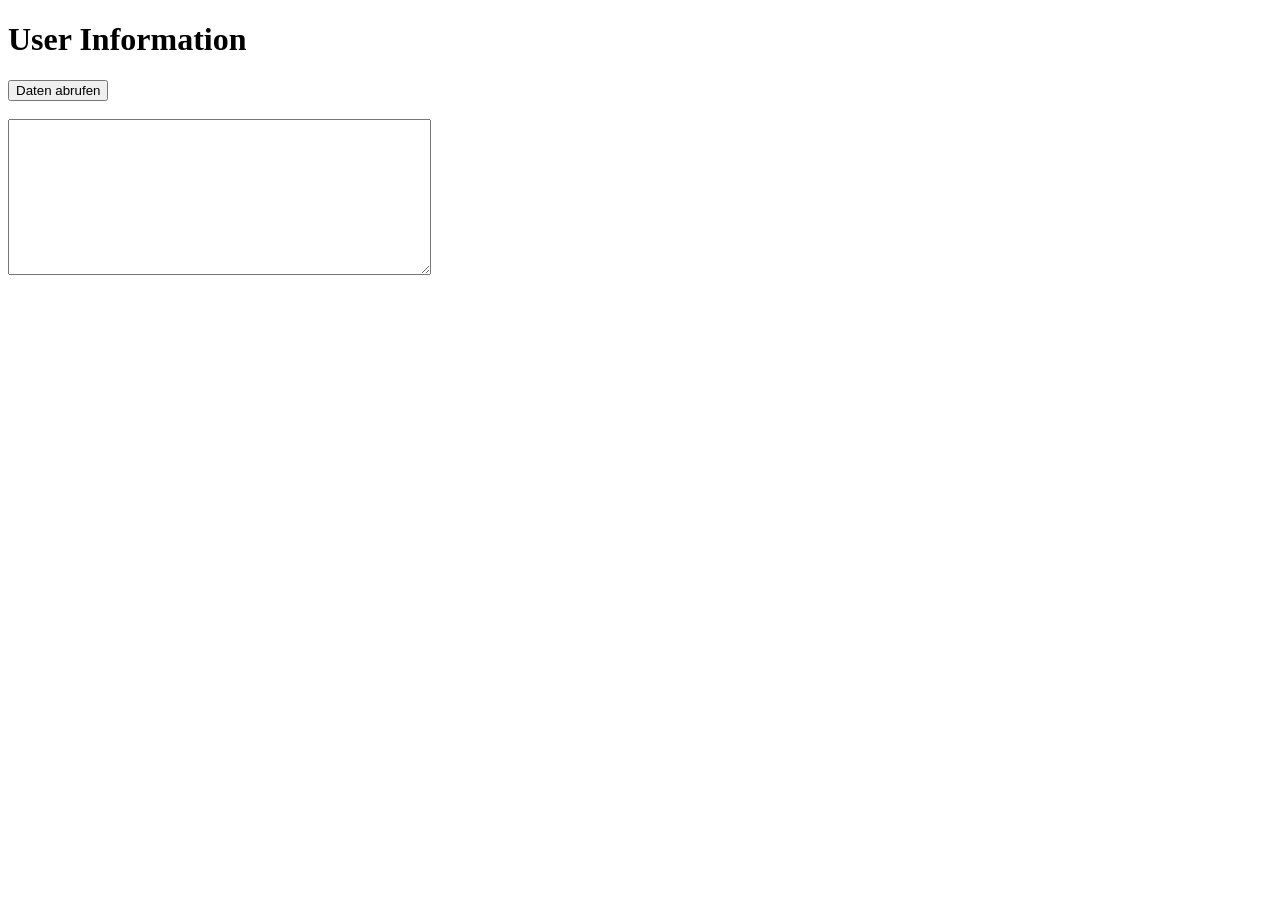
<file: index.html>
<!DOCTYPE html>
<html lang="de">
<head>
    <meta charset="UTF-8">
    <meta name="viewport" content="width=device-width, initial-scale=1.0">
    <title>User Info</title>
</head>
<body>
    <h1>User Information</h1>
    <button onclick="fetchData()">Daten abrufen</button>
    <br><br>
    <textarea id="output" rows="10" cols="50" readonly></textarea>

    <script>
        async function fetchData() {
            try {
                const response = await fetch('/user');
                const data = await response.json();
                document.getElementById('output').value = JSON.stringify(data, null, 2);
            } catch (error) {
                console.error("Fehler beim Abrufen:", error);
            }
        }
    </script>
</body>
</html>
</file>
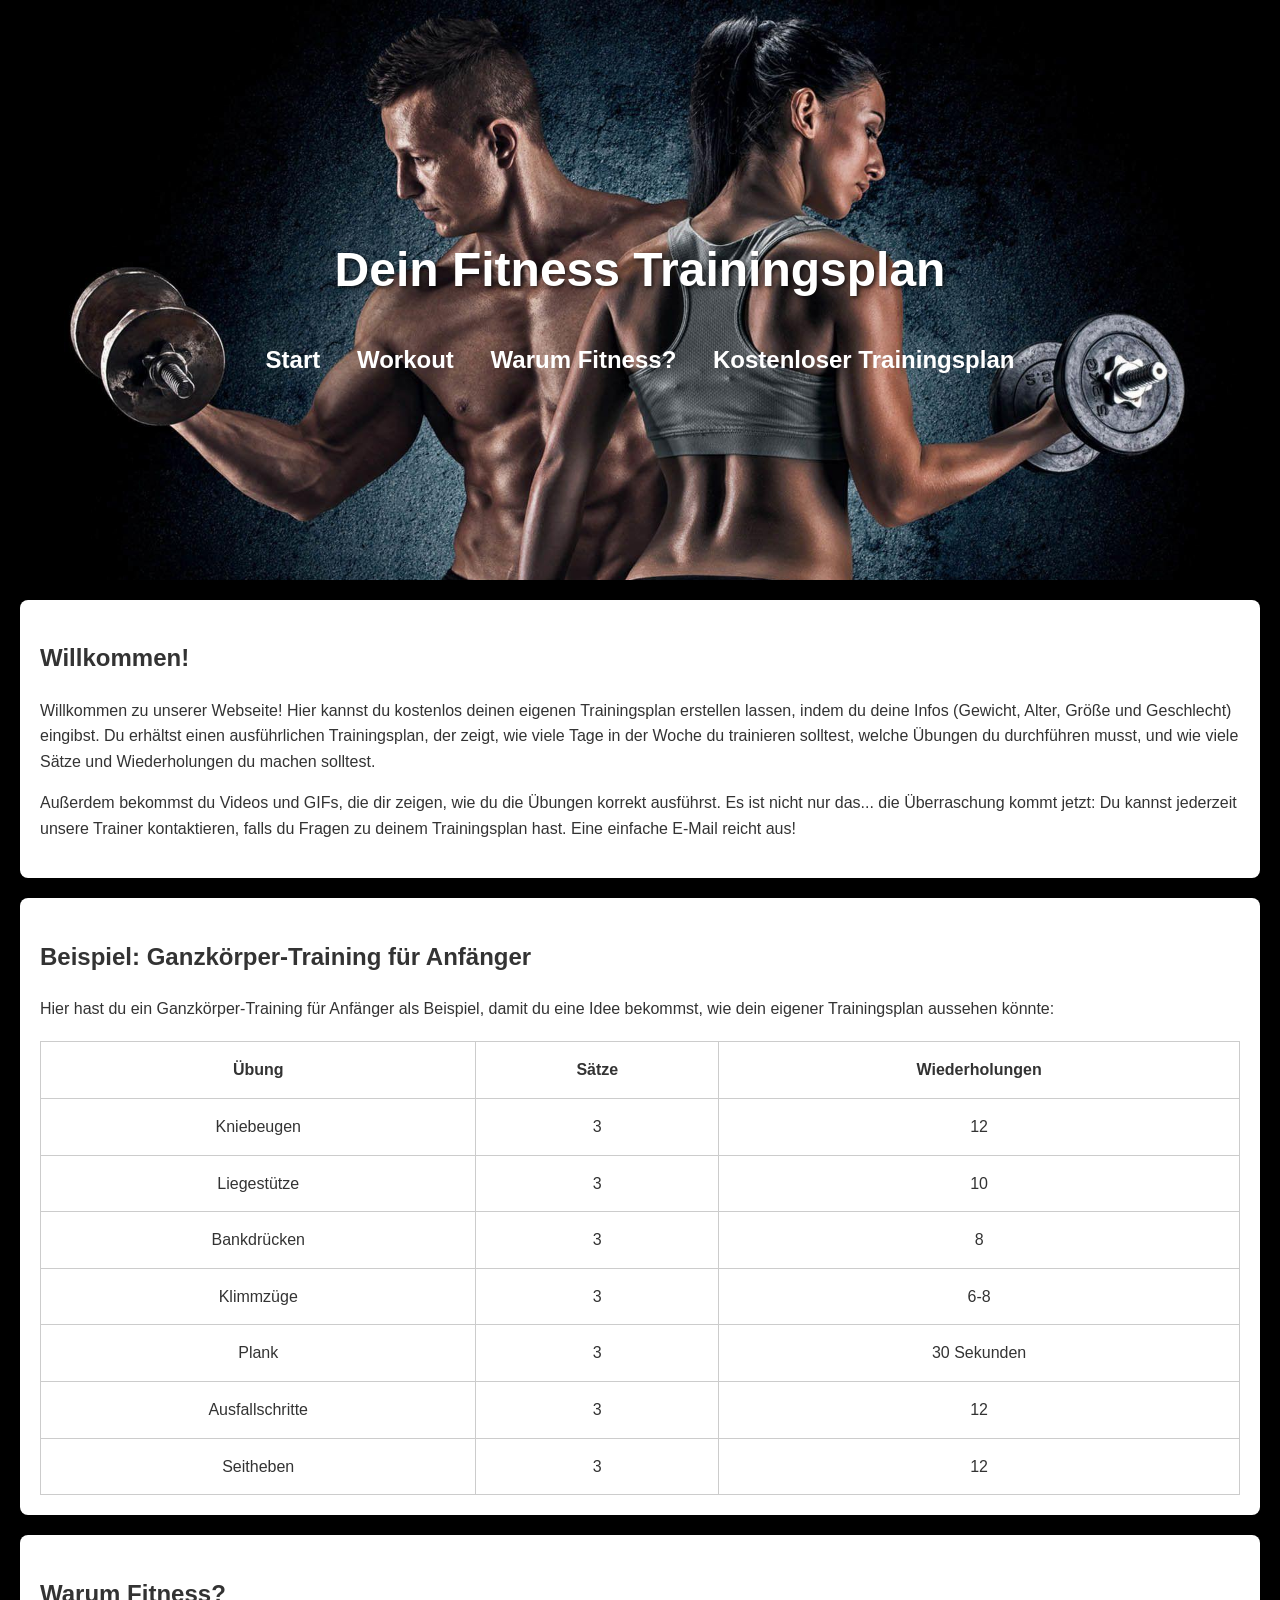
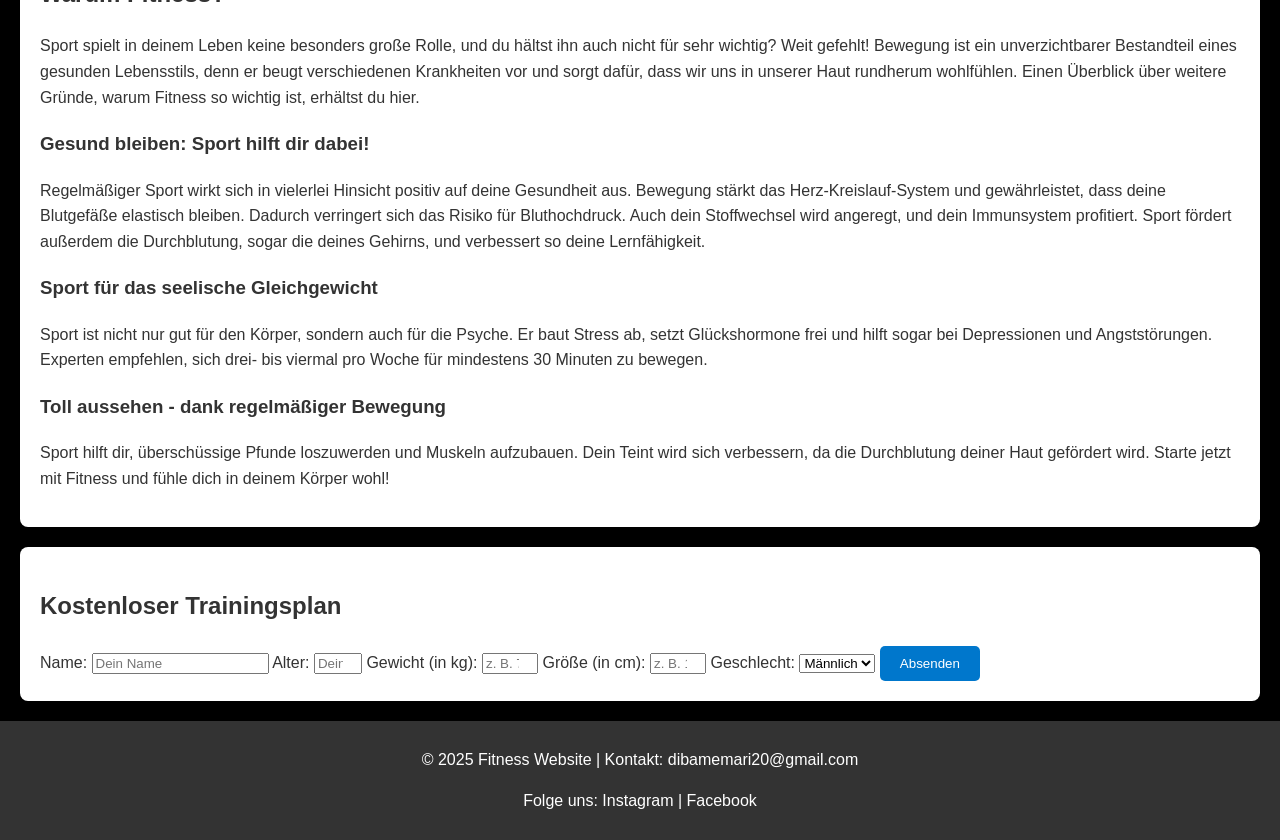
<file: Fitness/index.html>
<!DOCTYPE html>
<html lang="de">
<head>
    <meta charset="UTF-8">
    <meta name="viewport" content="width=device-width, initial-scale=1.0">
    <title>Fitness Trainingsplan</title>
    <link rel="stylesheet" href="design.css">
</head>
<body>
    <header>
        <h1>Dein Fitness Trainingsplan</h1>
        <nav>
            <a href="#start">Start</a>
            <a href="#Workout">Workout</a>
            <a href="#about">Warum Fitness?</a>
            <a href="#Kostenloser-Trainingsplan">Kostenloser Trainingsplan</a>
        </nav>
    </header>

    <section id="start">
        <h2>Willkommen!</h2>
        <p>
            Willkommen zu unserer Webseite! Hier kannst du kostenlos deinen eigenen Trainingsplan erstellen lassen, indem du deine Infos (Gewicht, Alter, Größe und Geschlecht) eingibst. Du erhältst einen ausführlichen Trainingsplan, der zeigt, wie viele Tage in der Woche du trainieren solltest, welche Übungen du durchführen musst, und wie viele Sätze und Wiederholungen du machen solltest. 
        </p>
        <p>
            Außerdem bekommst du Videos und GIFs, die dir zeigen, wie du die Übungen korrekt ausführst. Es ist nicht nur das... die Überraschung kommt jetzt: Du kannst jederzeit unsere Trainer kontaktieren, falls du Fragen zu deinem Trainingsplan hast. Eine einfache E-Mail reicht aus!
        </p>
    </section>

    <section id="Workout">
        <h2>Beispiel: Ganzkörper-Training für Anfänger</h2>
        <p>
            Hier hast du ein Ganzkörper-Training für Anfänger als Beispiel, damit du eine Idee bekommst, wie dein eigener Trainingsplan aussehen könnte:
        </p>
        <table>
            <thead>
                <tr>
                    <th>Übung</th>
                    <th>Sätze</th>
                    <th>Wiederholungen</th>
                </tr>
            </thead>
            <tbody>
                <tr>
                    <td>Kniebeugen</td>
                    <td>3</td>
                    <td>12</td>
                </tr>
                <tr>
                    <td>Liegestütze</td>
                    <td>3</td>
                    <td>10</td>
                </tr>
                <tr>
                    <td>Bankdrücken</td>
                    <td>3</td>
                    <td>8</td>
                </tr>
                <tr>
                    <td>Klimmzüge</td>
                    <td>3</td>
                    <td>6-8</td>
                </tr>
                <tr>
                    <td>Plank</td>
                    <td>3</td>
                    <td>30 Sekunden</td>
                </tr>
                <tr>
                    <td>Ausfallschritte</td>
                    <td>3</td>
                    <td>12</td>
                </tr>
                <tr>
                    <td>Seitheben</td>
                    <td>3</td>
                    <td>12</td>
                </tr>
            </tbody>
        </table>
    </section>

    <section id="about">
        <h2>Warum Fitness?</h2>
        <p>
            Sport spielt in deinem Leben keine besonders große Rolle, und du hältst ihn auch nicht für sehr wichtig? Weit gefehlt! Bewegung ist ein unverzichtbarer Bestandteil eines gesunden Lebensstils, denn er beugt verschiedenen Krankheiten vor und sorgt dafür, dass wir uns in unserer Haut rundherum wohlfühlen. Einen Überblick über weitere Gründe, warum Fitness so wichtig ist, erhältst du hier.
        </p>
        <h3>Gesund bleiben: Sport hilft dir dabei!</h3>
        <p>
            Regelmäßiger Sport wirkt sich in vielerlei Hinsicht positiv auf deine Gesundheit aus. Bewegung stärkt das Herz-Kreislauf-System und gewährleistet, dass deine Blutgefäße elastisch bleiben. Dadurch verringert sich das Risiko für Bluthochdruck. Auch dein Stoffwechsel wird angeregt, und dein Immunsystem profitiert. Sport fördert außerdem die Durchblutung, sogar die deines Gehirns, und verbessert so deine Lernfähigkeit.
        </p>
        <h3>Sport für das seelische Gleichgewicht</h3>
        <p>
            Sport ist nicht nur gut für den Körper, sondern auch für die Psyche. Er baut Stress ab, setzt Glückshormone frei und hilft sogar bei Depressionen und Angststörungen. Experten empfehlen, sich drei- bis viermal pro Woche für mindestens 30 Minuten zu bewegen.
        </p>
        <h3>Toll aussehen - dank regelmäßiger Bewegung</h3>
        <p>
            Sport hilft dir, überschüssige Pfunde loszuwerden und Muskeln aufzubauen. Dein Teint wird sich verbessern, da die Durchblutung deiner Haut gefördert wird. Starte jetzt mit Fitness und fühle dich in deinem Körper wohl!
        </p>
    </section>

    <section id="Kostenloser-Trainingsplan">
        <h2>Kostenloser Trainingsplan</h2>
        <form>
            <label for="name">Name:</label>
            <input type="text" id="name" name="name" placeholder="Dein Name" required>
            
            <label for="alter">Alter:</label>
            <input type="number" id="alter" name="alter" placeholder="Dein Alter" min="10" max="99" required>
            
            <label for="gewicht">Gewicht (in kg):</label>
            <input type="number" id="gewicht" name="gewicht" placeholder="z. B. 70" min="30" max="200" required>
            
            <label for="größe">Größe (in cm):</label>
            <input type="number" id="größe" name="größe" placeholder="z. B. 175" min="100" max="250" required>
            
            <label for="geschlecht">Geschlecht:</label>
            <select id="geschlecht" name="geschlecht">
                <option value="männlich">Männlich</option>
                <option value="weiblich">Weiblich</option>
                <option value="divers">Divers</option>
            </select>
            <button type="submit">Absenden</button>
        </form>
    </section>

    <footer>
        <p>© 2025 Fitness Website | Kontakt: <a href="mailto:dibamemari20@gmail.com">dibamemari20@gmail.com</a></p>
        <p>
            Folge uns: 
            <a href="https://www.instagram.com" target="_blank">Instagram</a> | 
            <a href="https://www.facebook.com" target="_blank">Facebook</a>
        </p>
    </footer>
</body>
</html>
</file>
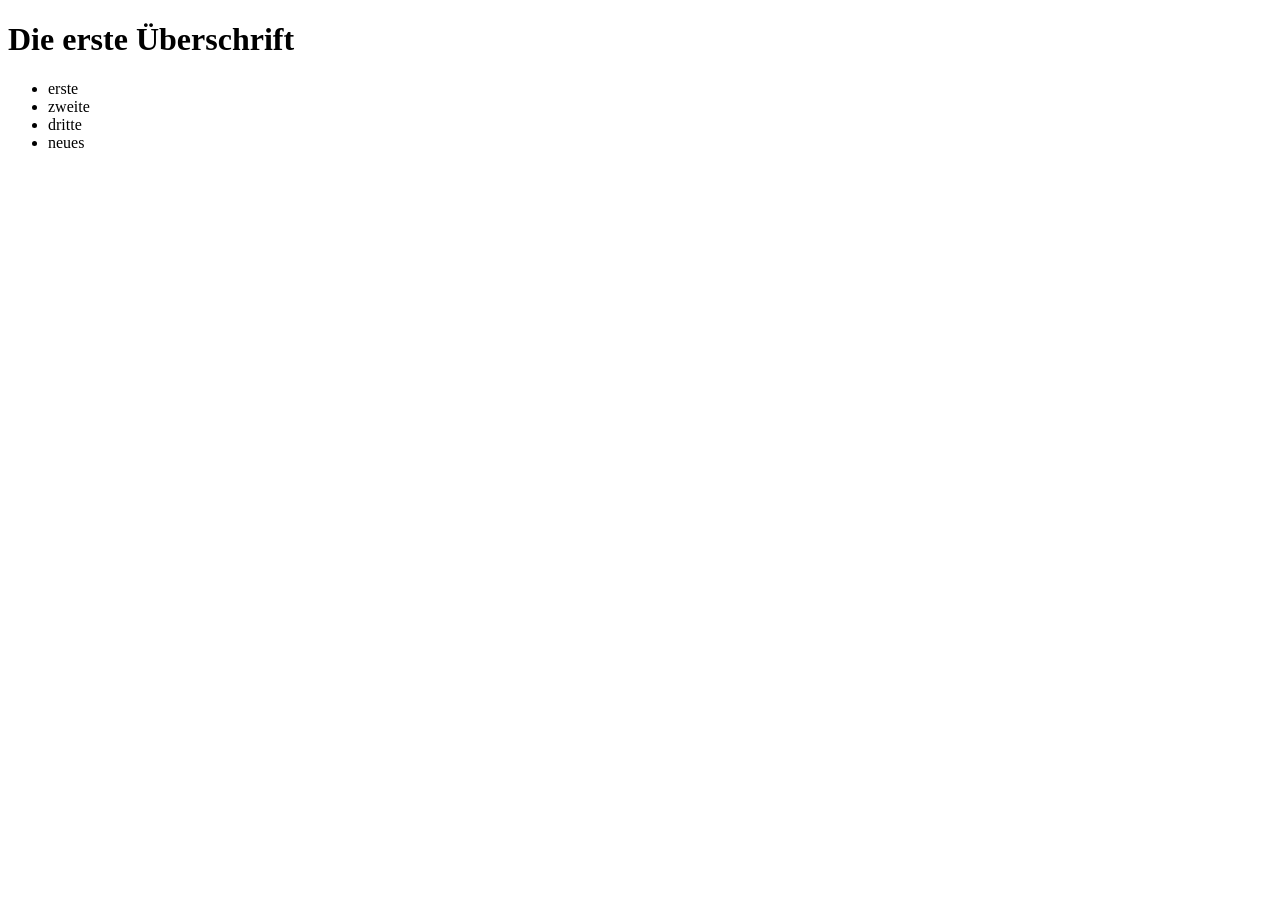
<file: Sonstiges/index.html>
<!DOCTYPE html>
<html lang="en">

<head>
    <meta charset="UTF-8">
    <meta name="viewport" content="width=device-width, initial-scale=1.0">
    <title>Document</title>


</head>

<body>

    <h1>Die erste Überschrift</h1>
    <ul>
        <li>erste</li>
        <li>zweite</li>
        <li>dritte</li>
        <li>neues</li>


    </ul>

</body>

</html>
</file>
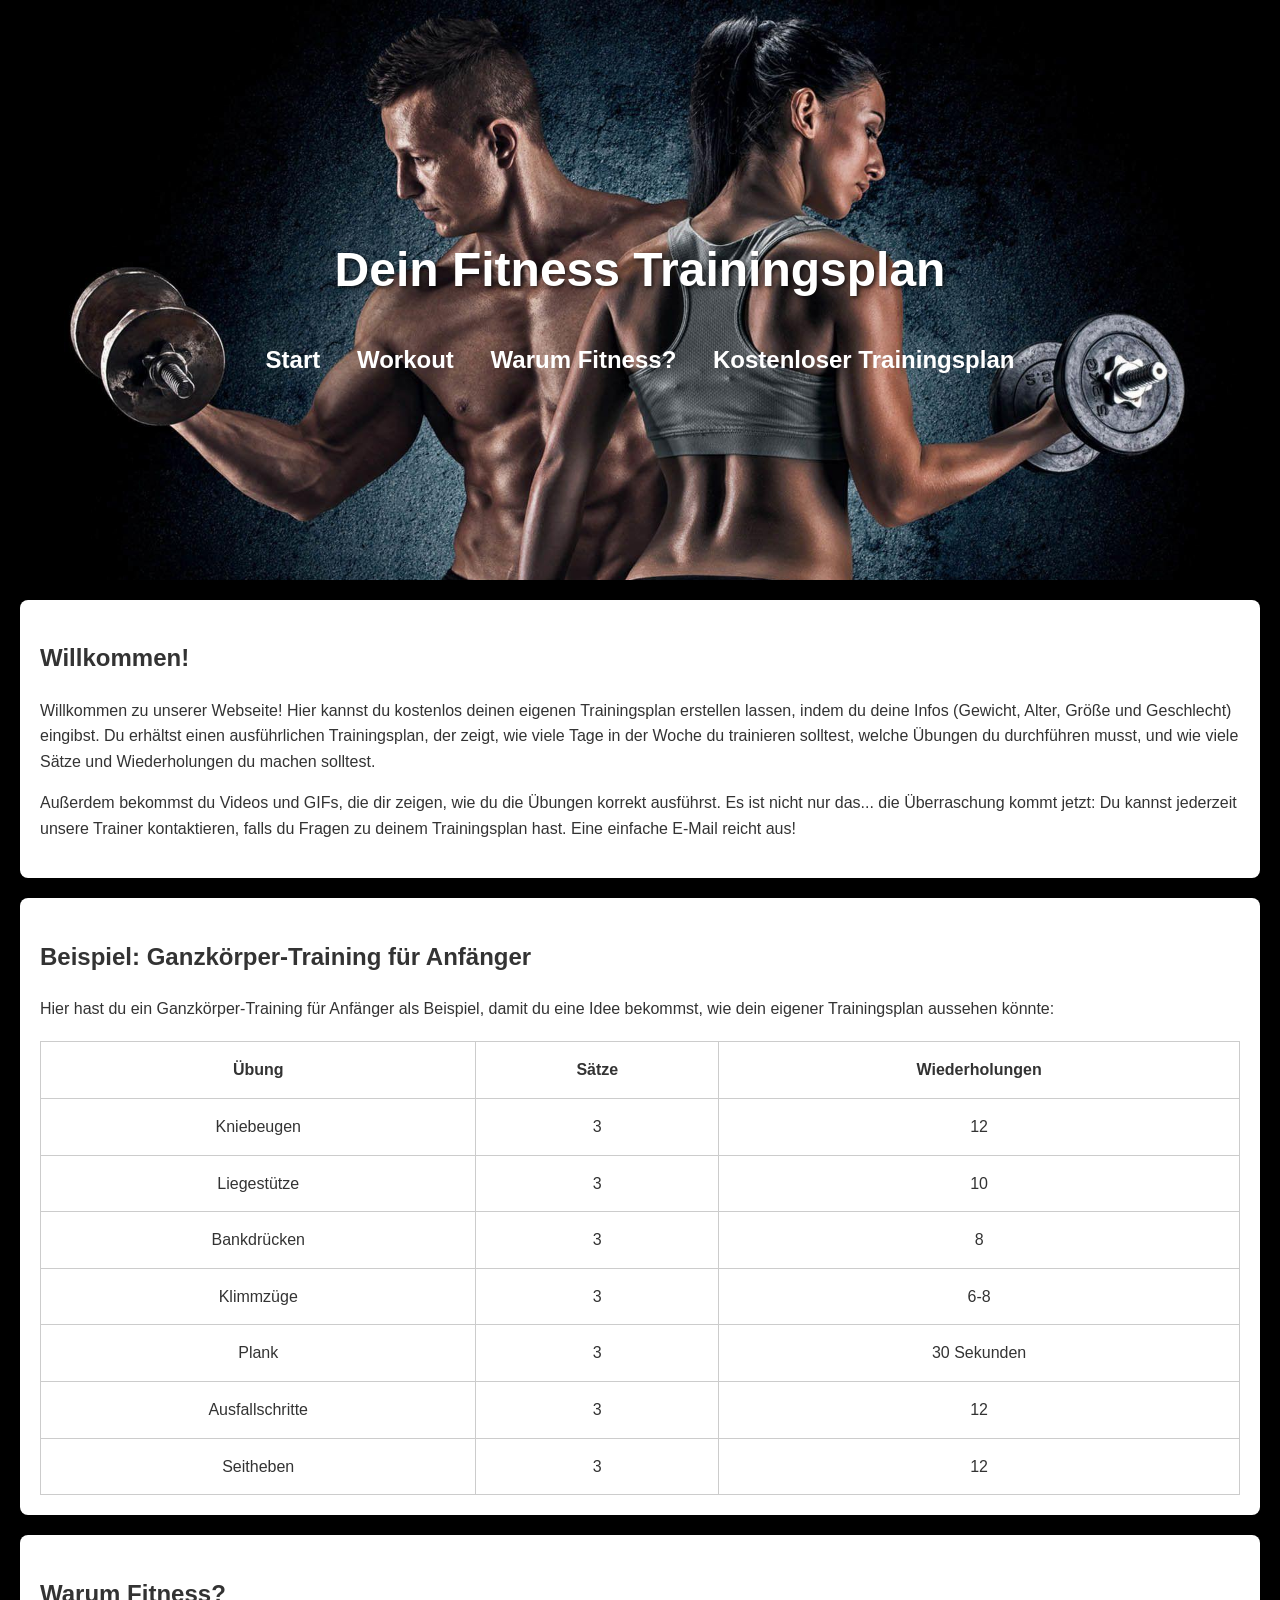
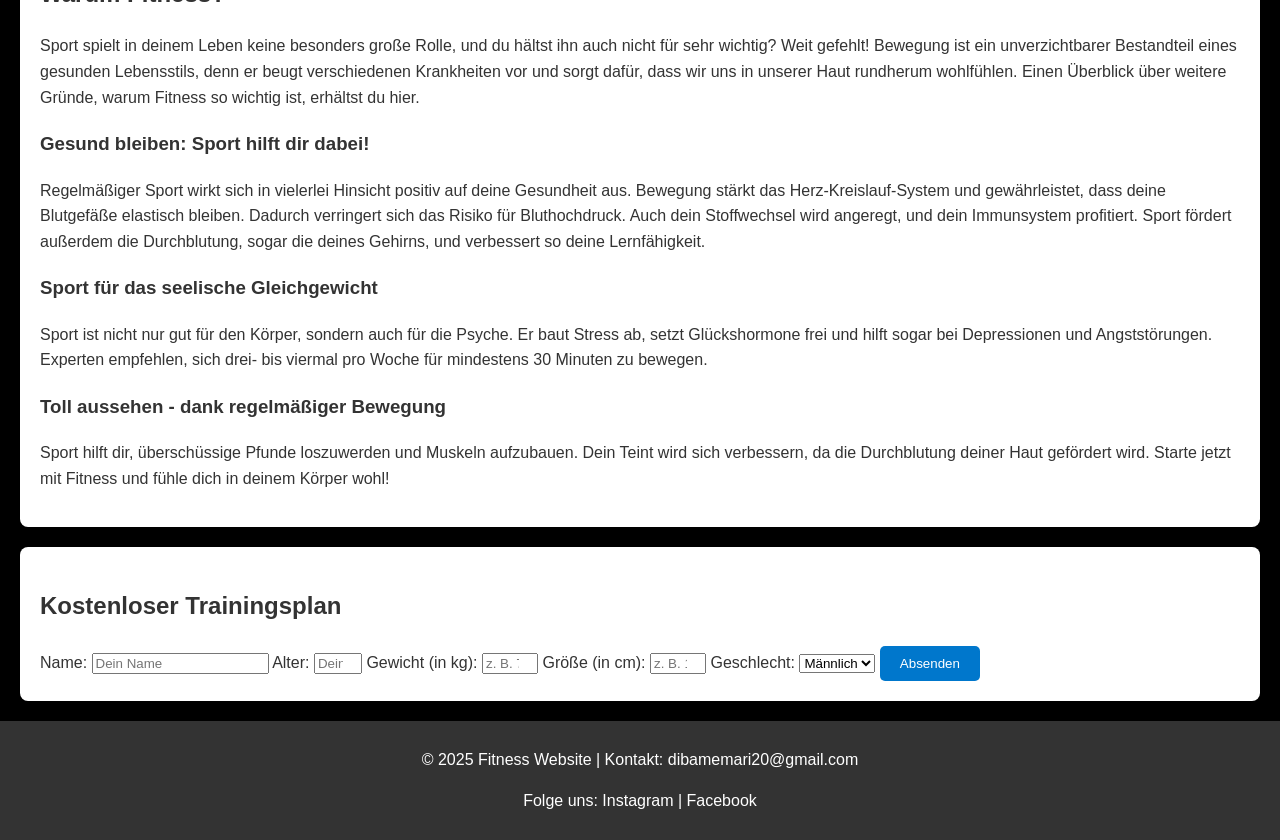
<file: Fitness/Fitness.html>
<!DOCTYPE html>
<html lang="de">
<head>
    <meta charset="UTF-8">
    <meta name="viewport" content="width=device-width, initial-scale=1.0">
    <title>Fitness Trainingsplan</title>
    <link rel="stylesheet" href="design.css">
</head>
<body>
    <header>
        <h1>Dein Fitness Trainingsplan</h1>
        <nav>
            <a href="#start">Start</a>
            <a href="#Workout">Workout</a>
            <a href="#about">Warum Fitness?</a>
            <a href="#Kostenloser Trainingsplan">Kostenloser Trainingsplan</a>
        </nav>
    </header>

    <section id="start">
        <h2>Willkommen!</h2>
        <p>
            Willkommen zu unserer Webseite! Hier kannst du kostenlos deinen eigenen Trainingsplan erstellen lassen, indem du deine Infos (Gewicht, Alter, Größe und Geschlecht) eingibst. Du erhältst einen ausführlichen Trainingsplan, der zeigt, wie viele Tage in der Woche du trainieren solltest, welche Übungen du durchführen musst, und wie viele Sätze und Wiederholungen du machen solltest. 
        </p>
        <p>
            Außerdem bekommst du Videos und GIFs, die dir zeigen, wie du die Übungen korrekt ausführst. Es ist nicht nur das... die Überraschung kommt jetzt: Du kannst jederzeit unsere Trainer kontaktieren, falls du Fragen zu deinem Trainingsplan hast. Eine einfache E-Mail reicht aus!
        </p>
    </section>

    <section id="Workout">
        <h2>Beispiel: Ganzkörper-Training für Anfänger</h2>
        <p>
            Hier hast du ein Ganzkörper-Training für Anfänger als Beispiel, damit du eine Idee bekommst, wie dein eigener Trainingsplan aussehen könnte:
        </p>
        <table>
            <thead>
                <tr>
                    <th>Übung</th>
                    <th>Sätze</th>
                    <th>Wiederholungen</th>
                </tr>
            </thead>
            <tbody>
                <tr>
                    <td>Kniebeugen</td>
                    <td>3</td>
                    <td>12</td>
                </tr>
                <tr>
                    <td>Liegestütze</td>
                    <td>3</td>
                    <td>10</td>
                </tr>
                <tr>
                    <td>Bankdrücken</td>
                    <td>3</td>
                    <td>8</td>
                </tr>
                <tr>
                    <td>Klimmzüge</td>
                    <td>3</td>
                    <td>6-8</td>
                </tr>
                <tr>
                    <td>Plank</td>
                    <td>3</td>
                    <td>30 Sekunden</td>
                </tr>
                <tr>
                    <td>Ausfallschritte</td>
                    <td>3</td>
                    <td>12</td>
                </tr>
                <tr>
                    <td>Seitheben</td>
                    <td>3</td>
                    <td>12</td>
                </tr>
            </tbody>
        </table>
    </section>

    <section id="about">
        <h2>Warum Fitness?</h2>
        <p>
            Sport spielt in deinem Leben keine besonders große Rolle, und du hältst ihn auch nicht für sehr wichtig? Weit gefehlt! Bewegung ist ein unverzichtbarer Bestandteil eines gesunden Lebensstils, denn er beugt verschiedenen Krankheiten vor und sorgt dafür, dass wir uns in unserer Haut rundherum wohlfühlen. Einen Überblick über weitere Gründe, warum Fitness so wichtig ist, erhältst du hier.
        </p>
        <h3>Gesund bleiben: Sport hilft dir dabei!</h3>
        <p>
            Regelmäßiger Sport wirkt sich in vielerlei Hinsicht positiv auf deine Gesundheit aus. Bewegung stärkt das Herz-Kreislauf-System und gewährleistet, dass deine Blutgefäße elastisch bleiben. Dadurch verringert sich das Risiko für Bluthochdruck. Auch dein Stoffwechsel wird angeregt, und dein Immunsystem profitiert. Sport fördert außerdem die Durchblutung, sogar die deines Gehirns, und verbessert so deine Lernfähigkeit.
        </p>
        <h3>Sport für das seelische Gleichgewicht</h3>
        <p>
            Sport ist nicht nur gut für den Körper, sondern auch für die Psyche. Er baut Stress ab, setzt Glückshormone frei und hilft sogar bei Depressionen und Angststörungen. Experten empfehlen, sich drei- bis viermal pro Woche für mindestens 30 Minuten zu bewegen.
        </p>
        <h3>Toll aussehen - dank regelmäßiger Bewegung</h3>
        <p>
            Sport hilft dir, überschüssige Pfunde loszuwerden und Muskeln aufzubauen. Dein Teint wird sich verbessern, da die Durchblutung deiner Haut gefördert wird. Starte jetzt mit Fitness und fühle dich in deinem Körper wohl!
        </p>
    </section>

    <section id="Kostenloser Trainingsplan">
        <h2>Kostenloser Trainingsplan</h2>
        <form>
            <label for="name">Name:</label>
            <input type="text" id="name" name="name" placeholder="Dein Name" required>
            
            <label for="alter">Alter:</label>
            <input type="number" id="alter" name="alter" placeholder="Dein Alter" min="10" max="99" required>
            
            <label for="gewicht">Gewicht (in kg):</label>
            <input type="number" id="gewicht" name="gewicht" placeholder="z. B. 70" min="30" max="200" required>
            
            <label for="größe">Größe (in cm):</label>
            <input type="number" id="größe" name="größe" placeholder="z. B. 175" min="100" max="250" required>
            
            <label for="geschlecht">Geschlecht:</label>
            <select id="geschlecht" name="geschlecht" required>
                <option value="männlich">Männlich</option>
                <option value="weiblich">Weiblich</option>
                <option value="divers">Divers</option>
            </select>
            
            <button type="submit">Absenden</button>
        </form>
    </section>

    <footer>
        <p>© 2025 Fitness Website | Kontakt: <a href="mailto:dibamemari20@gmail.com">dibamemari20@gmail.com</a></p>
        <p>
            Folge uns: 
            <a href="https://www.instagram.com" target="_blank">Instagram</a> | 
            <a href="https://www.facebook.com" target="_blank">Facebook</a>
        </p>
    </footer>
</body>
</html>
</file>
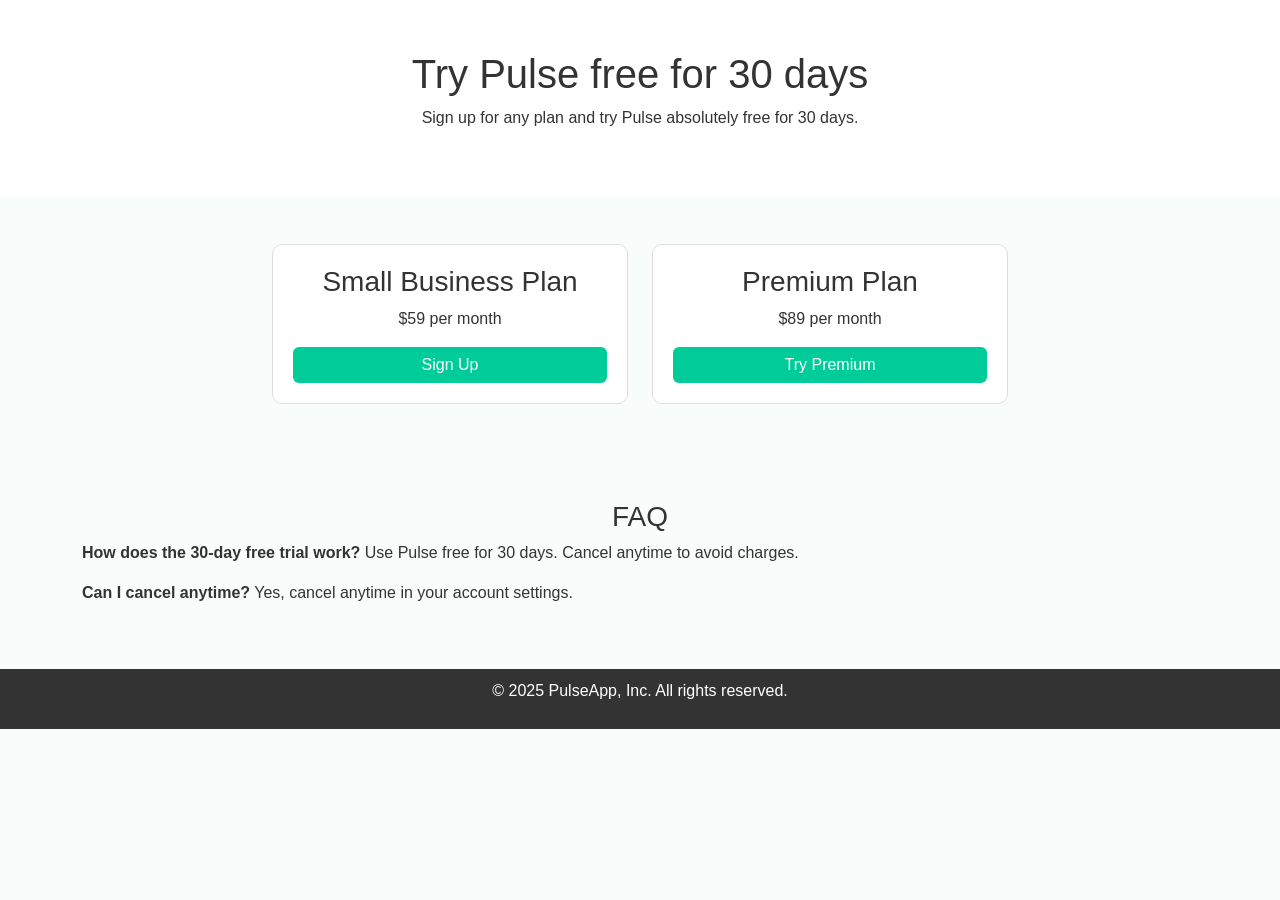
<file: 2024-11-14/Pulse Website/pulse.html>
<!DOCTYPE html>
<html lang="en">
<head>
    <meta charset="UTF-8">
    <meta name="viewport" content="width=device-width, initial-scale=1.0">
    <title>Pulse - Free Trial</title>
    <!-- Bootstrap CSS -->
    <link href="https://cdnjs.cloudflare.com/ajax/libs/bootstrap/5.3.0/css/bootstrap.min.css" rel="stylesheet">
    <style>
        body {
            background-color: #f8fdfc;
            font-family: Arial, sans-serif;
            color: #333;
        }
        .hero {
            text-align: center;
            padding: 50px 20px;
            background-color: #fff;
        }
        .pricing-card {
            border: 1px solid #ddd;
            border-radius: 10px;
            padding: 20px;
            text-align: center;
            background: #fff;
        }
        .btn-primary {
            background-color: #0c9;
            border: none;
        }
        .faq h3 {
            text-align: center;
        }
        .footer {
            background: #333;
            color: white;
            text-align: center;
            padding: 10px 0;
        }
    </style>
</head>
<body>
    <!-- Hero Section -->
    <div class="hero">
        <h1>Try Pulse free for 30 days</h1>
        <p>Sign up for any plan and try Pulse absolutely free for 30 days.</p>
    </div>

    <!-- Pricing Section -->
    <div class="container py-5">
        <div class="row justify-content-center">
            <div class="col-md-4">
                <div class="pricing-card">
                    <h3>Small Business Plan</h3>
                    <p>$59 per month</p>
                    <button class="btn btn-primary w-100">Sign Up</button>
                </div>
            </div>
            <div class="col-md-4">
                <div class="pricing-card">
                    <h3>Premium Plan</h3>
                    <p>$89 per month</p>
                    <button class="btn btn-primary w-100">Try Premium</button>
                </div>
            </div>
        </div>
    </div>

    <!-- FAQ Section -->
    <div class="container py-5 faq">
        <h3>FAQ</h3>
        <p><strong>How does the 30-day free trial work?</strong> Use Pulse free for 30 days. Cancel anytime to avoid charges.</p>
        <p><strong>Can I cancel anytime?</strong> Yes, cancel anytime in your account settings.</p>
    </div>

    <!-- Footer -->
    <div class="footer">
        <p>&copy; 2025 PulseApp, Inc. All rights reserved.</p>
    </div>

    <!-- Bootstrap JS -->
    <script src="https://cdnjs.cloudflare.com/ajax/libs/bootstrap/5.3.0/js/bootstrap.bundle.min.js"></script>
</body>
</html>
</file>
<file: Fitness/design.css>
body {
    font-family: 'Roboto', sans-serif;
    margin: 0;
    padding: 0;
    line-height: 1.6;
    color: #333;
    background-color: #000;
}

header {
    background: #0077cc;
    color: #fff;
    padding: 200px 0;
    text-align: center;
    font-size: 1.5rem;
    background-image: url('24.jpg');
    background-size: cover;
    background-repeat: no-repeat;
    background-position: top;
}

header h1 {
    text-shadow: 2px 2px 4px rgba(0, 0, 0, 0.7);
}

header nav a {
    color: #fff;
    margin: 0 15px;
    text-decoration: none;
    font-weight: bold;
}

header nav a:hover {
    text-decoration: underline;
}

section {
    padding: 20px;
    margin: 20px;
    background: #fff;
    border-radius: 8px;
    box-shadow: 0 0 10px rgba(0, 0, 0, 0.1);
}

table {
    width: 100%;
    border-collapse: collapse;
    margin-top: 20px;
}

table th, table td {
    border: 1px solid #ccc;
    padding: 15px;
    text-align: center;
}

button {
    display: inline-block;
    padding: 10px 20px;
    background: #0077cc;
    color: #fff;
    border: none;
    border-radius: 5px;
    cursor: pointer;
    transition: background-color 0.3s ease, transform 0.2s ease;
}

button:hover {
    background: #005fa3;
    transform: scale(1.05);
}

footer {
    text-align: center;
    padding: 10px;
    background: #333;
    color: #fff;
}

footer a {
    color: #fff;
    text-decoration: none;
}
</file>
